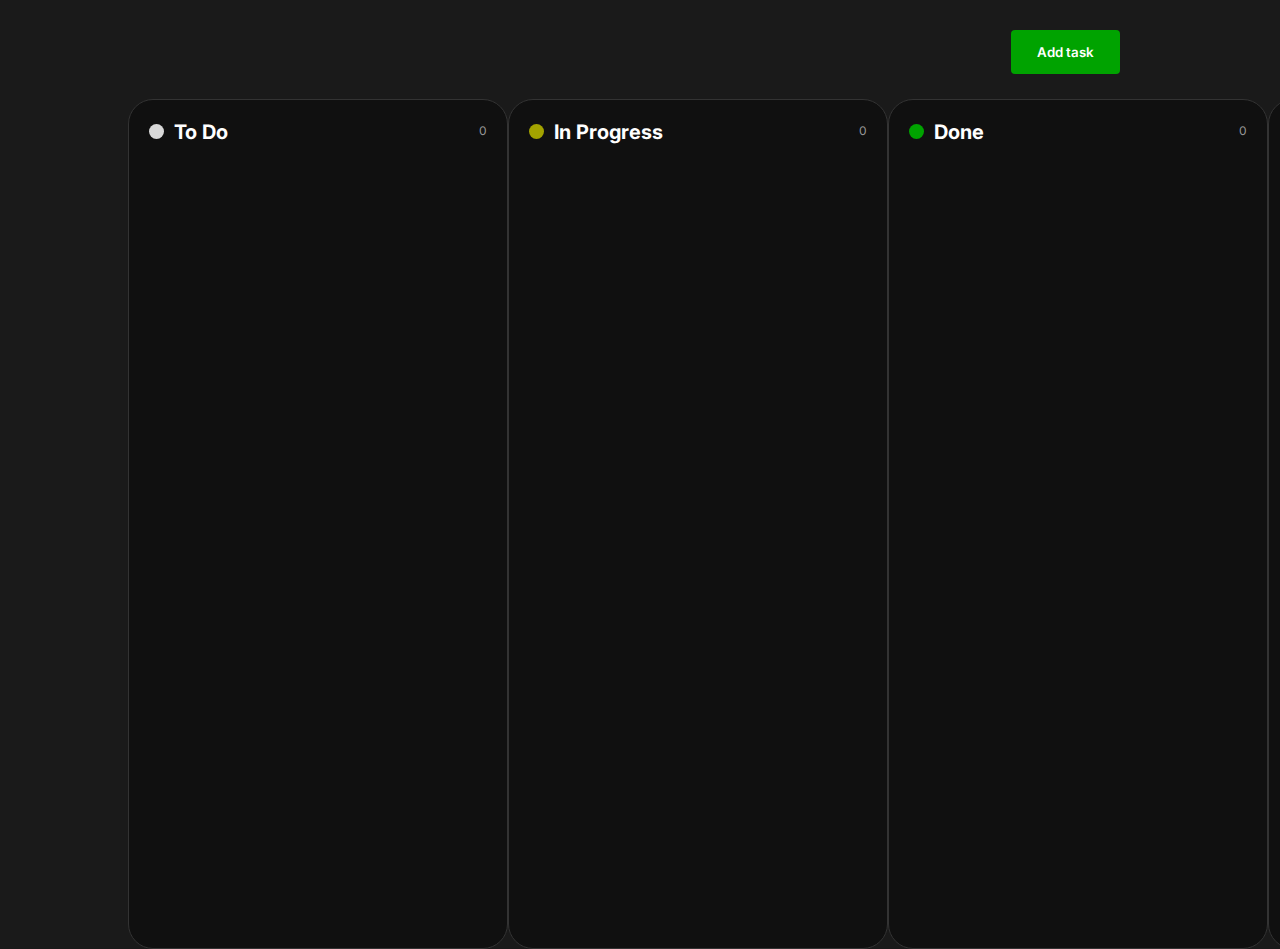
<file: exercises/index.html>
<!DOCTYPE html>
<html lang="en">
  <head>
    <meta charset="UTF-8" />
    <meta name="viewport" content="width=device-width, initial-scale=1.0" />
    <title>To-Do List</title>
    <link rel="icon" href="icon.png" />
    <link rel="preconnect" href="https://fonts.googleapis.com" />
    <link rel="preconnect" href="https://fonts.gstatic.com" crossorigin />
    <link
      href="https://fonts.googleapis.com/css2?family=Inter:ital,opsz,wght@0,14..32,100..900;1,14..32,100..900&family=Montserrat:ital,wght@0,100..900;1,100..900&display=swap"
      rel="stylesheet"
    />
    <link
      href="https://cdnjs.cloudflare.com/ajax/libs/font-awesome/6.0.0-beta3/css/all.min.css"
      rel="stylesheet"
    />
    <script src="todo.js"></script>
    <link rel="stylesheet" href="java.css" />
  </head>
  <body>
    <div id="button-container">
      <button onclick="openModal()">Add task</button>
    </div>
    <header>
      <div id="todo">
        <div id="inner">
          <div id="round-shape"></div>
          <div id="t5">To Do</div>
          <div id="num-todo">0</div>
        </div>
        <div id="task-list-todo"></div>
      </div>
      <div id="in-progress">
        <div id="inner">
          <div id="round-shape"></div>
          <div id="t5">In Progress</div>
          <div id="num-in-progress">0</div>
        </div>
        <div id="task-list-in-progress"></div>
      </div>
      <div id="done">
        <div id="inner">
          <div id="round-shape"></div>
          <div id="t5">Done</div>
          <div id="num-done">0</div>
        </div>
        <div id="task-list-done"></div>
      </div>
      <div id="blocked">
        <div id="inner">
          <div id="round-shape"></div>
          <div id="t5">Blocked</div>
          <div id="num-blocked">0</div>
        </div>
        <div id="task-list-blocked"></div>
      </div>
      <div id="modal">
        <div id="modal-content">
          <h2>Enter task</h2>
          <input type="text" id="text" placeholder="Task name..." />
          <select id="status">
            <option value="select">Select status</option>
            <option value="todo">To Do</option>
            <option value="in-progress">In Progress</option>
            <option value="done">Done</option>
            <option value="blocked">Blocked</option>
          </select>
          <button onclick="submitTask()">Submit</button>
          <span id="close-modal" onclick="closeModal()">X</span>
        </div>
      </div>
    </header>
  </body>
</html>
</file>
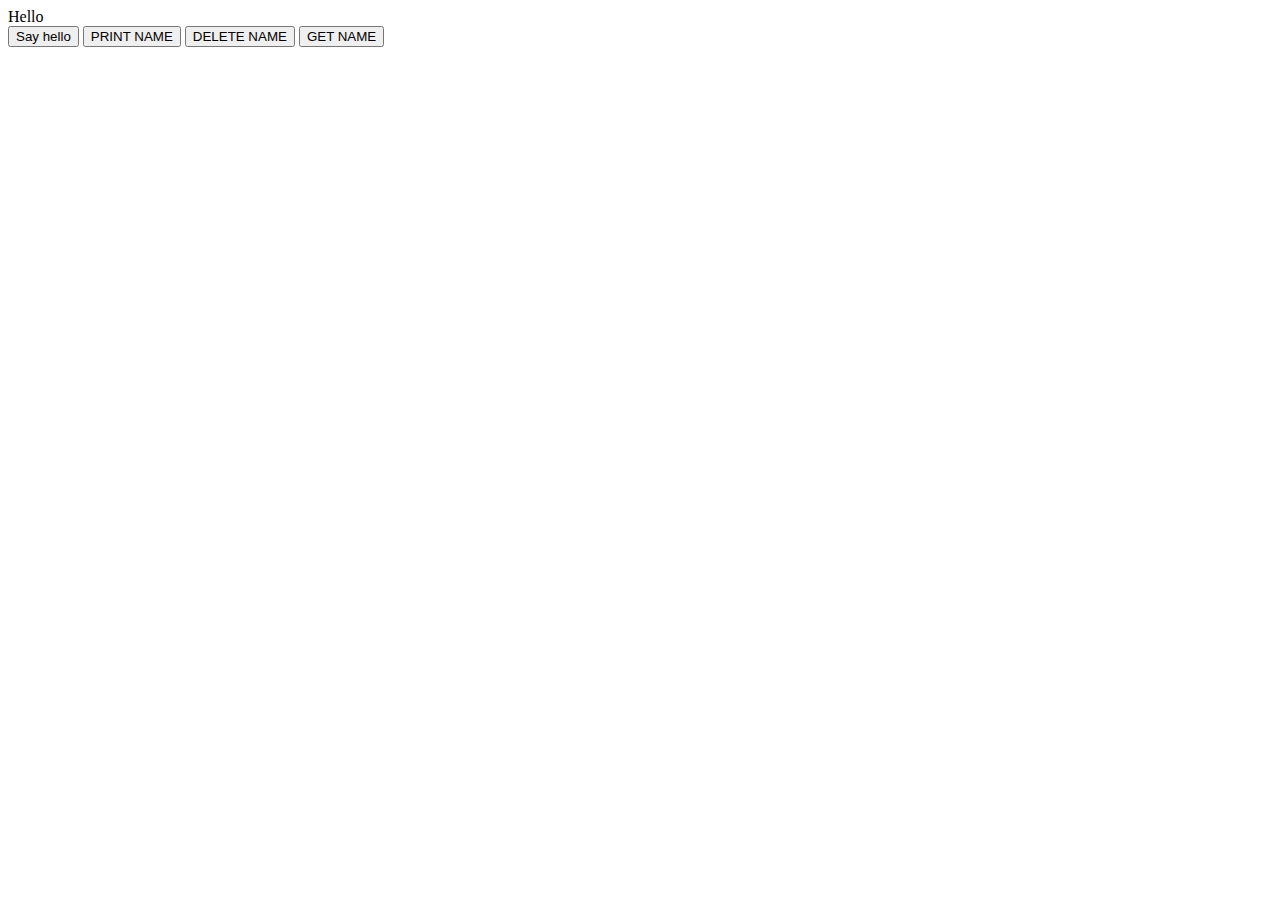
<file: exercises/java.html>
<!DOCTYPE html>
<html lang="en">
<head>
    <meta charset="UTF-8">
    <meta name="viewport" content="width=device-width, initial-scale=1.0">
    <title>Document</title>
</head>
<body>
    <script src="todo.js"></script>
    <script> src="java.css"</script>
    <div>Hello</div>
    <button onclick = "sayHello()">Say hello</button>
    <button oneclick = "printName()">PRINT NAME</button>
    <button oneclicik = "deleteName()">DELETE NAME</button>
    <button oneclick = "getName()">GET NAME</button>
    <div id = "name-container" style="font-size: large; color: red;"></div>
    <script>
        function sayHello() {
            alert("Hello World!");
        }
        function getName() {
            prompt();
        }
        function printName(){
            const nameContainerElement = document.getElementById("name-container");
            nameContainerElement.innerText = "John Doe";
        }
        function deleteName(){
            const nameContainerElement = document.getElementById("name-container");
            nameContainerElement.innerText = "";
        }
    </script>
    <script>
        const tasks = [
            {name: "shalaa ugaah", status: "todo"},
            {name: "huwtsas ugaah", status: "todo"},
            {name: "duuge harah", staus: "todo"},
        ];
        function render() {
            const output = document.getElementById("tasks");
            output.innerHTML = "";
            for(let i = 0; i < tasks.length; i++) {
                output.innerHTML += '<div class = "task">' + tasks[i].name + "</div>";
            }
        }
        function addTask(){
            const name = prompt();
            tasks.push({name: name, status: "todo"});
            render();
        }
        render()
    </script>
</body>
</html>
</file>
<file: exercises/java.css>
* {
    margin: 0;
    font-family: Inter;
    box-sizing: border-box;
  }
  body {
    background-color: rgba(26, 26, 26, 1);
    border-radius: 10px;
    width: 100vw;
    height: 100vh;
    padding-top: 30px;
  }
  header {
    width: 80vw;
    margin-left: auto;
    margin-right: auto;
    display: flex;
    justify-content: space-evenly;
    margin-top: 25px;
  }
   
  #button-container {
    width: 75vw;
    margin-left: auto;
    margin-right: auto;
    display: flex;
    justify-content: end;
  }
   
button {
    background: rgba(0, 163, 0, 1);
    width: 109px;
    height: 44px;
    display: flex;
    border-radius: 4px;
    justify-content: center;
    align-items: center;
    color: rgba(255, 255, 255, 1);
    font-weight: 600;
    border: none;
  }
   
  button:hover {
    cursor: pointer;
  }
   
  #todo,
  #in-progress,
  #done,
  #blocked {
    background-color: rgba(16, 16, 16, 1);
    border: 1px solid rgba(51, 51, 51, 1);
    min-width: 380px;
    min-height: 850px;
    border-radius: 25px;
    padding-left: 20px;
    padding-right: 20px;
    position: relative;
  }
   
  #todo #round-shape {
    width: 15px;
    height: 15px;
    background-color: rgba(217, 217, 217, 1);
    border-radius: 50%;
    margin-top: 4px;
  }
   
  #in-progress #round-shape {
    width: 15px;
    height: 15px;
    background-color: rgba(163, 163, 0, 1);
    border-radius: 50%;
    margin-top: 4px;
  }
   
  #done #round-shape {
    width: 15px;
    height: 15px;
    background-color: rgba(0, 163, 0, 1);
    border-radius: 50%;
    margin-top: 4px;
  }
   
  #blocked #round-shape {
    width: 15px;
    height: 15px;
    background-color: rgba(163, 0, 0, 1);
    border-radius: 50%;
    margin-top: 4px;
  }
   
  #num-todo,
  #num-in-progress,
  #num-done,
  #num-blocked {
    width: 10px;
    height: 15px;
    font-size: 12px;
    font-weight: 400;
    color: rgba(153, 153, 153, 1);
    margin-top: 3px;
    position: absolute;
    right: 0;
  }
   
  #inner {
    width: 340px;
    height: 82px;
    margin-top: 20px;
    display: flex;
    position: relative;
  }
  #t5 {
    width: 300px;
    height: 42px;
    display: flex;
    flex: 1;
    font-weight: 700;
    font-size: 20px;
    margin-left: 10px;
    color: rgba(255, 255, 255, 1);
  }
   
  .task-card {
    background-color: rgba(26, 26, 26, 1);
    width: 340px;
    height: 94px;
    border-radius: 15px;
    margin-bottom: 10px;
    display: flex;
    align-items: center;
    justify-content: space-around;
    padding: 10px;
  }
   
  .task-name {
    color: white;
    font-size: 16px;
    flex-grow: 1;
  }
   
  .task-actions {
    display: flex;
    justify-content: flex-end;
    margin-left: 20px;
  }
   
  .task-actions button {
    background: none;
    border: none;
    cursor: pointer;
    margin-left: 10px;
    width: 20px;
    height: 20px;
  }
   
  .task-actions img {
    width: 20px;
    height: 20px;
  }
   
  #modal {
    position: fixed;
    background-color: rgba(0, 0, 0, 0.4);
    top: 0;
    right: 0;
    left: 0;
    bottom: 0;
    z-index: 3;
    display: none;
  }
   
  #modal-content {
    width: 400px;
    height: 410px;
    border: 1px solid rgba(153, 153, 153, 1);
    border-radius: 16px;
    background-color: rgba(30, 30, 30, 1);
    margin: 15% auto;
    display: flex;
    flex-direction: column;
    padding-left: 50px;
    padding-right: 50px;
    position: relative;
  }
   
  #modal-content > h2 {
    font-size: 24px;
    font-weight: 700;
    text-align: left;
    color: rgba(255, 255, 255, 1);
    margin-top: 50px;
    margin-bottom: 10px;
  }
   
  input,
  select {
    width: 299px;
    height: 49px;
    border: 1px solid rgba(153, 153, 153, 1);
    background-color: rgba(30, 30, 30, 1);
    border-radius: 4px;
    padding: 12px;
    margin-top: 15px;
    color: rgba(153, 153, 153, 1);
    font-size: 16px;
    font-weight: 400;
  }
   
  #modal-content > button {
    width: 300px;
    height: 50px;
    margin-top: 100px;
  }
  #close-modal {
    position: absolute;
    top: 10px;
    right: 10px;
    color: white;
    font-size: 20px;
    cursor: pointer;
}
</file>
